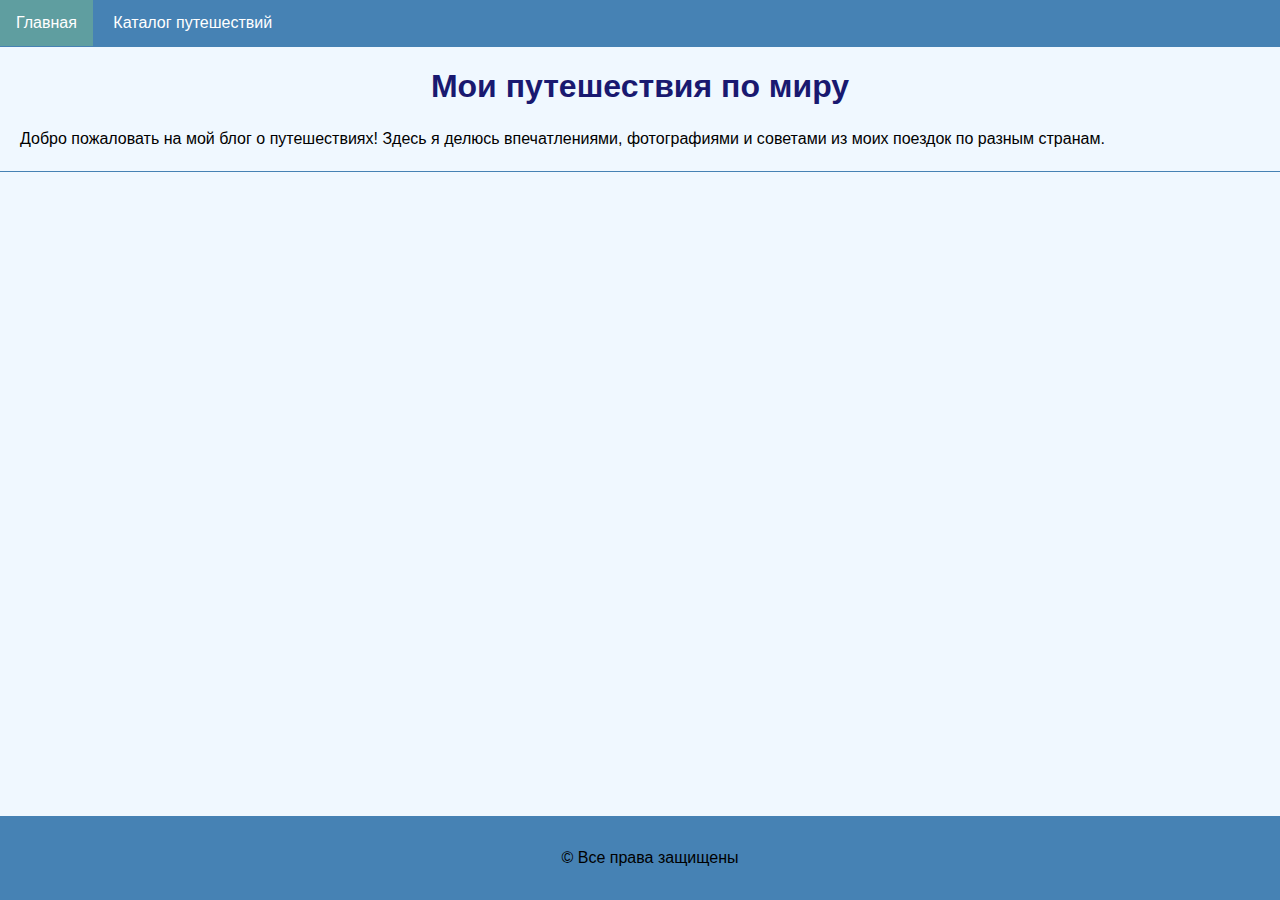
<file: task_1_work/index.html>
<!DOCTYPE html>
<html lang="ru">
<head>
    <meta charset="UTF-8">
    <title>Мои путешествия по миру</title>
    <link rel="stylesheet" type="text/css" href="css/style.css">
    <style>
        .thumbnail {
            width: 300px; /* Уменьшение размера изображения */
            cursor: pointer; /* Указатель при наведении */
        }
    </style>
</head>
<body>
    <!-- Меню навигации -->
    <nav>
        <ul>
            <li><a href="index.html">Главная</a></li>
            <li><a href="catalog.html">Каталог путешествий</a></li>
        </ul>
    </nav>

    <hr>

    <!-- Название сайта -->
    <h1>Мои путешествия по миру</h1>

    <!-- Приветственное сообщение -->
    <p>Добро пожаловать на мой блог о путешествиях! Здесь я делюсь впечатлениями, фотографиями и советами из моих поездок по разным странам.</p>

    <hr>

    <!-- Подвал -->
    <footer>
        <p>&copy; Все права защищены</p>
    </footer>
</body>
</html>
</file>
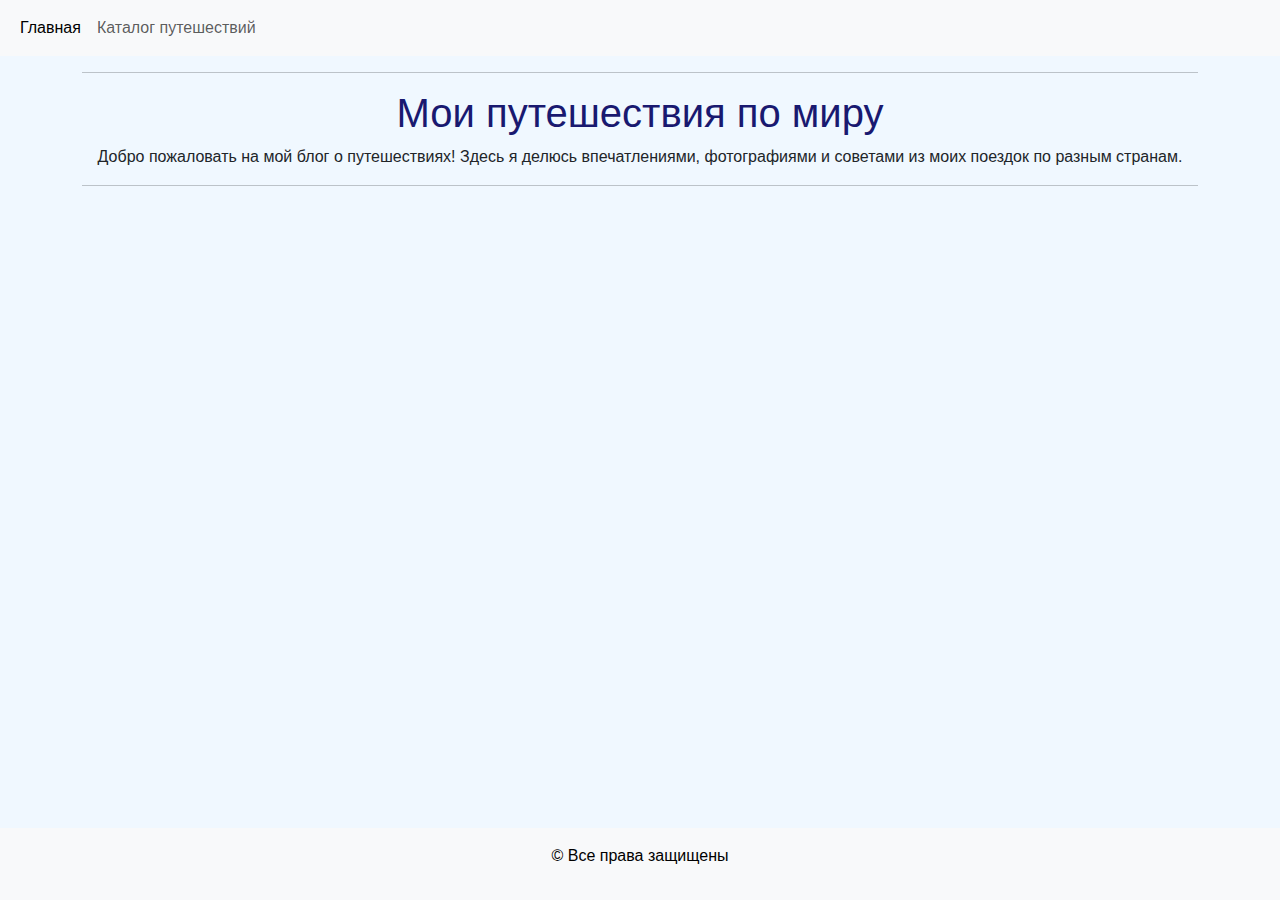
<file: task_2_boostrap/index.html>
<!DOCTYPE html>
<html lang="ru">
<head>
    <meta charset="UTF-8">
    <meta name="viewport" content="width=device-width, initial-scale=1">
    <title>Мои путешествия по миру</title>
    <!-- Bootstrap 5 CSS -->
    <link href="https://cdn.jsdelivr.net/npm/bootstrap@5.3.0/dist/css/bootstrap.min.css" rel="stylesheet">
    <link rel="stylesheet" type="text/css" href="css/style.css">
</head>
<body>
    <!-- Меню навигации -->
    <nav class="navbar navbar-expand-lg navbar-light bg-light">
        <div class="container-fluid">
            <button class="navbar-toggler" type="button" data-bs-toggle="collapse" data-bs-target="#navbarNav" aria-controls="navbarNav" aria-expanded="false" aria-label="Toggle navigation">
                <span class="navbar-toggler-icon"></span>
            </button>
            <div class="collapse navbar-collapse" id="navbarNav">
                <ul class="navbar-nav">
                    <li class="nav-item">
                        <a class="nav-link active" aria-current="page" href="index.html">Главная</a>
                    </li>
                    <li class="nav-item">
                        <a class="nav-link" href="catalog.html">Каталог путешествий</a>
                    </li>
                </ul>
            </div>
        </div>
    </nav>

    <div class="container text-center">
        <hr>
        <h1>Мои путешествия по миру</h1>
        <p>Добро пожаловать на мой блог о путешествиях! Здесь я делюсь впечатлениями, фотографиями и советами из моих поездок по разным странам.</p>
        <hr>
    </div>

    <!-- Подвал -->
    <footer class="footer bg-light text-center py-3">
        <div class="container">
            <p>&copy; Все права защищены</p>
        </div>
    </footer>

    <!-- Bootstrap 5 JS and Popper.js -->
    <script src="https://cdn.jsdelivr.net/npm/bootstrap@5.3.0/dist/js/bootstrap.bundle.min.js"></script>
</body>
</html>
</file>
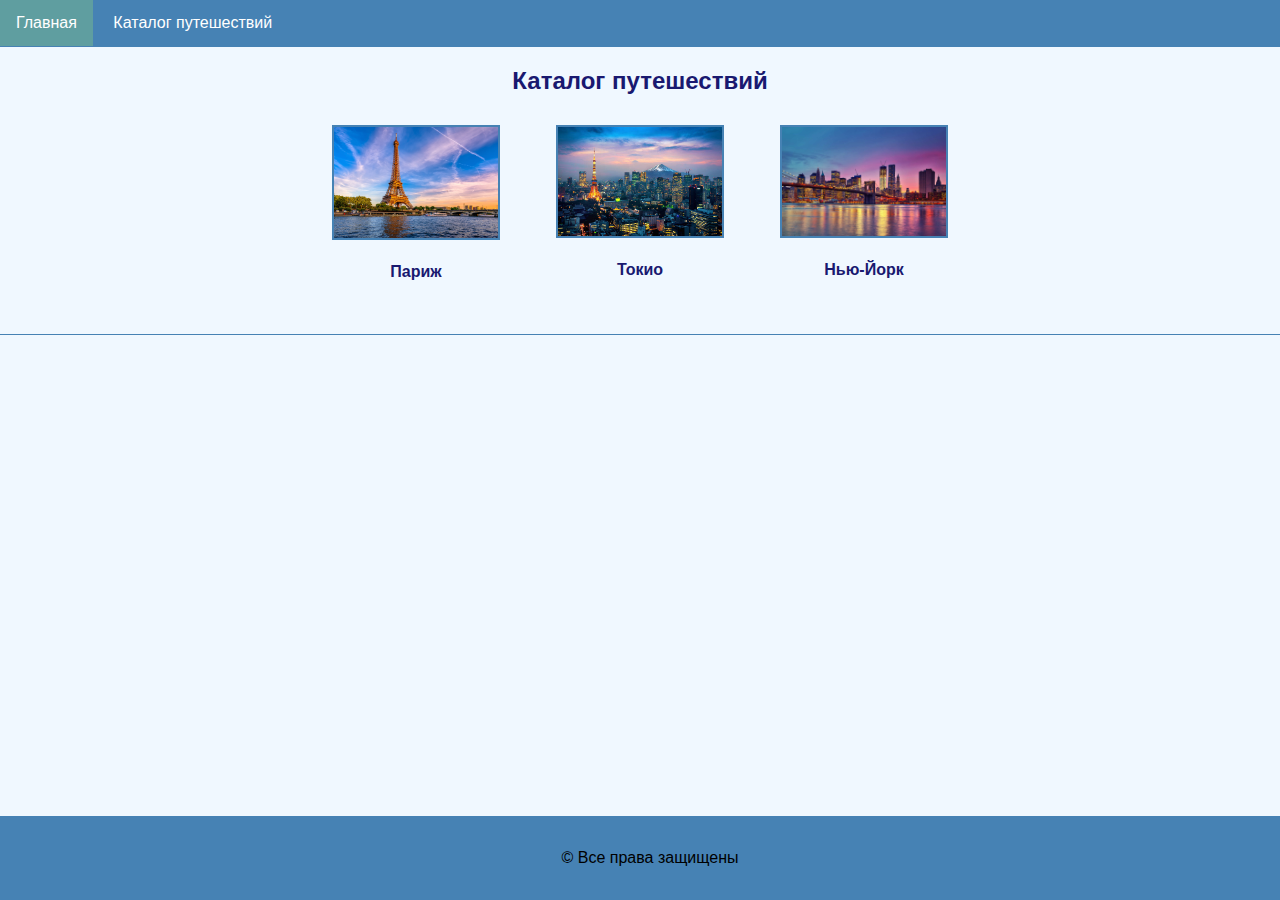
<file: task_1_work/catalog.html>
<!DOCTYPE html>
<html lang="ru">
<head>
    <meta charset="UTF-8">
    <title>Каталог путешествий - Мои путешествия по миру</title>
    <link rel="stylesheet" type="text/css" href="css/style.css">
</head>
<body>
    <!-- Меню навигации -->
    <nav>
        <ul>
            <li><a href="index.html">Главная</a></li>
            <li><a href="catalog.html">Каталог путешествий</a></li>
        </ul>
    </nav>

    <hr>

    <!-- Заголовок страницы -->
    <h2>Каталог путешествий</h2>

    <!-- Содержимое каталога -->
    <div class="catalog">
        <div class="item">
            <img src="img/paris_view.jpg" alt="Париж" class="thumbnail">
            <p><a href="element_paris.html">Париж</a></p>
        </div>
        <div class="item">
            <img src="img/tokyo_view.jpg" alt="Токио" class="thumbnail">
            <p><a href="element_tokyo.html">Токио</a></p>
        </div>
        <div class="item">
            <img src="img/new_york.jpg" alt="Нью-Йорк" class="thumbnail">
            <p><a href="element_newyork.html">Нью-Йорк</a></p>
        </div>
        <!-- Добавьте больше элементов по желанию -->
    </div>

    <hr>

    <!-- Подвал -->
    <footer>
        <p>&copy; Все права защищены</p>
    </footer>
</body>
</html>
</file>
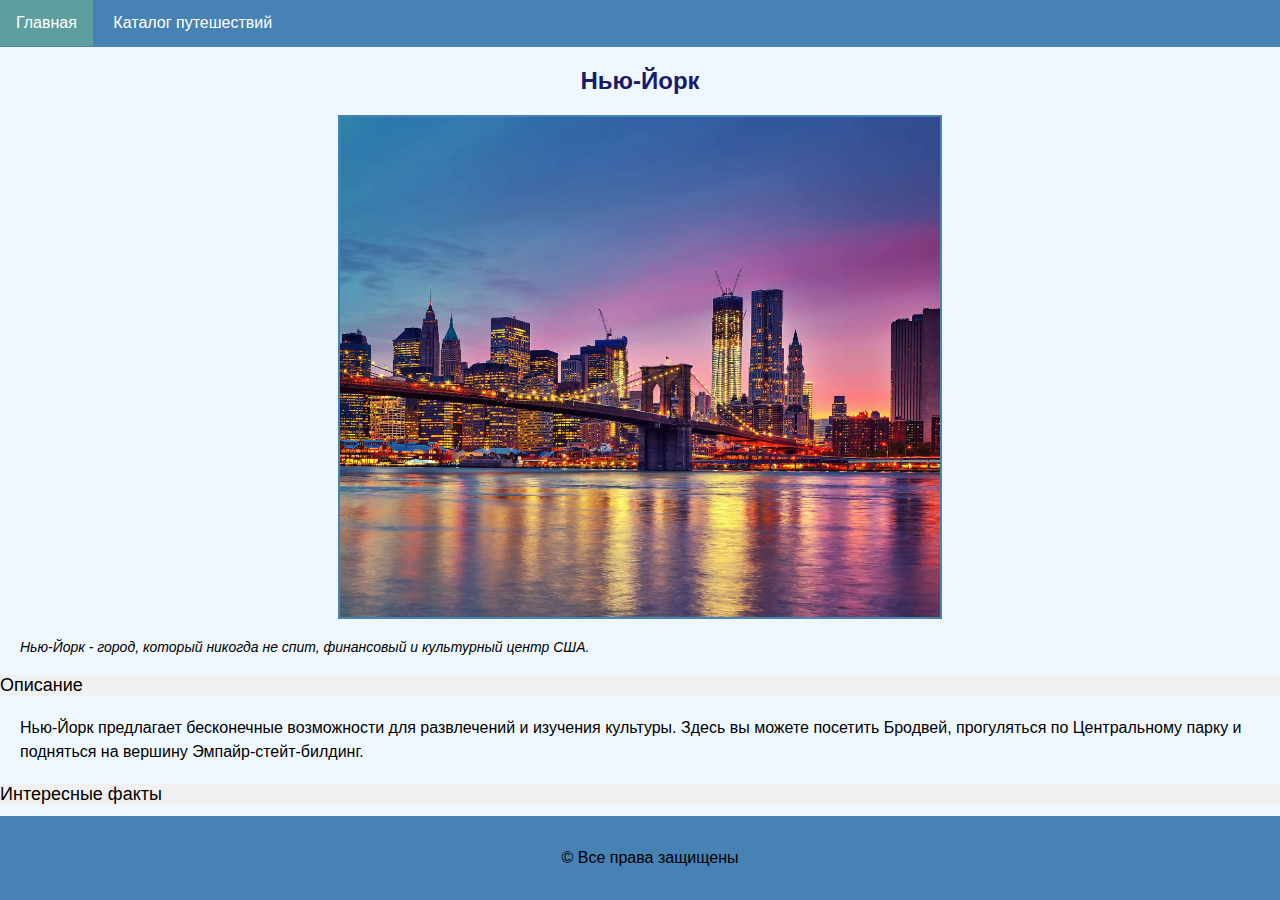
<file: task_1_work/element_newyork.html>
<!DOCTYPE html>
<html lang="ru">
<head>
    <meta charset="UTF-8">
    <title>Нью-Йорк - Мои путешествия по миру</title>
    <link rel="stylesheet" type="text/css" href="css/style.css">
</head>
<body>
    <!-- Меню навигации -->
    <nav>
        <ul>
            <li><a href="index.html">Главная</a></li>
            <li><a href="catalog.html">Каталог путешествий</a></li>
        </ul>
    </nav>

    <hr>

    <!-- Название города -->
    <h2>Нью-Йорк</h2>

    <!-- Изображение города с возможностью увеличения -->
    <a href="img/new_york.jpg" target="_blank">
        <img src="img/new_york.jpg" alt="Нью-Йорк" class="thumbnail">
    </a>

    <!-- Краткое описание -->
    <p class="short-description">Нью-Йорк - город, который никогда не спит, финансовый и культурный центр США.</p>

    <!-- Подробное описание -->
    <h3>Описание</h3>
    <p class="detailed-description">
        Нью-Йорк предлагает бесконечные возможности для развлечений и изучения культуры. Здесь вы можете посетить Бродвей, прогуляться по Центральному парку и подняться на вершину Эмпайр-стейт-билдинг.
    </p>

    <!-- Характеристики или интересные факты -->
    <h3>Интересные факты</h3>
    <ul class="characteristics">
        <li>Статуя Свободы была подарена США Францией в 1886 году.</li>
        <li>В Нью-Йорке говорят на более чем 800 языках.</li>
        <li>Метрополитен Нью-Йорка работает 24 часа в сутки.</li>
    </ul>

    <hr>

    <!-- Подвал -->
    <footer>
        <p>&copy; Все права защищены</p>
    </footer>
</body>
</html>
</file>
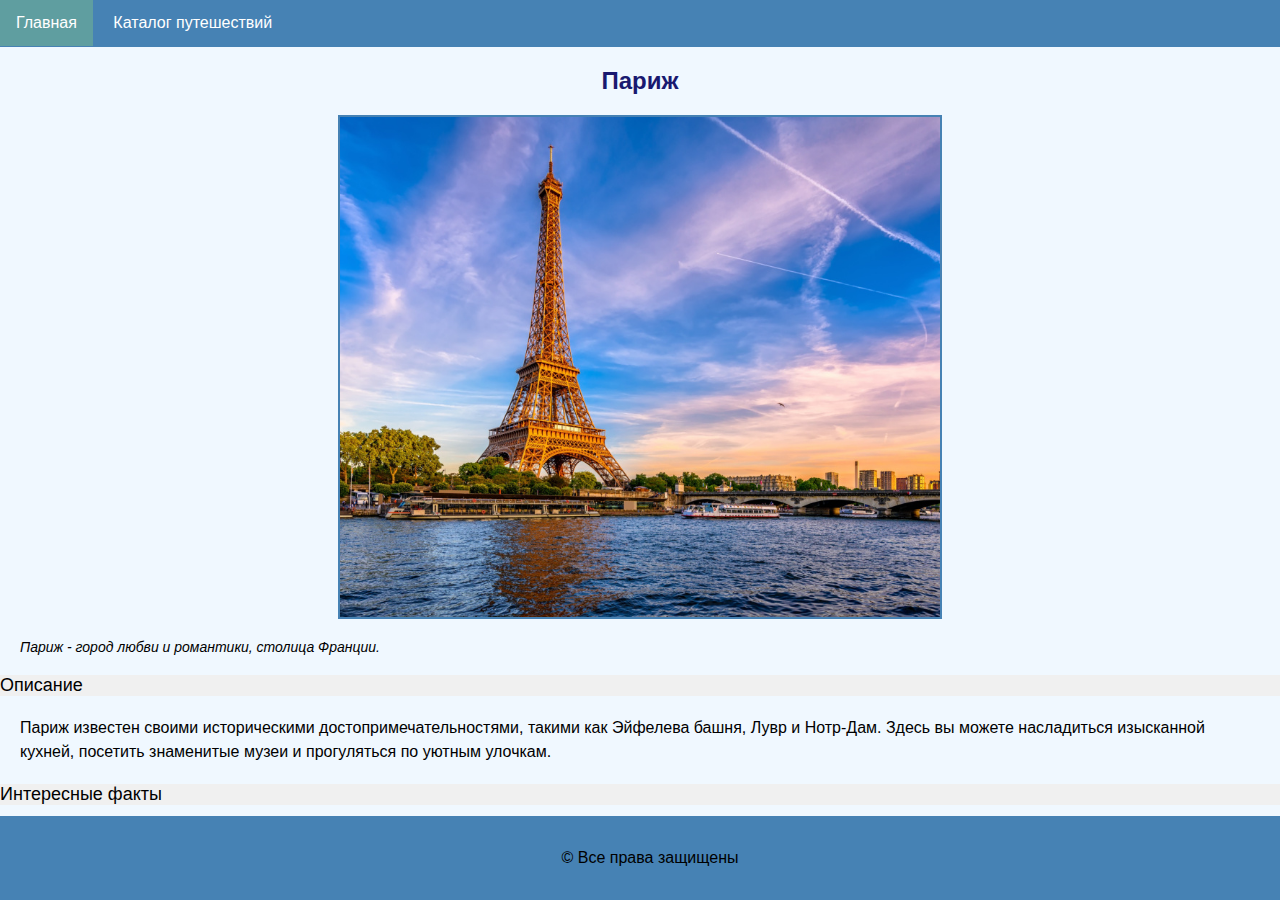
<file: task_1_work/element_paris.html>
<!DOCTYPE html>
<html lang="ru">
<head>
    <meta charset="UTF-8">
    <title>Париж - Мои путешествия по миру</title>
    <link rel="stylesheet" type="text/css" href="css/style.css">
</head>
<body>
    <!-- Меню навигации -->
    <nav>
        <ul>
            <li><a href="index.html">Главная</a></li>
            <li><a href="catalog.html">Каталог путешествий</a></li>
        </ul>
    </nav>

    <hr>

    <!-- Название города -->
    <h2>Париж</h2>

    <!-- Изображение города с возможностью увеличения -->
    <a href="img/paris_view.jpg" target="_blank">
        <img src="img/paris_view.jpg" alt="Париж" class="thumbnail">
    </a>

    <!-- Краткое описание -->
    <p class="short-description">Париж - город любви и романтики, столица Франции.</p>

    <!-- Подробное описание -->
    <h3>Описание</h3>
    <p class="detailed-description">
        Париж известен своими историческими достопримечательностями, такими как Эйфелева башня, Лувр и Нотр-Дам. Здесь вы можете насладиться изысканной кухней, посетить знаменитые музеи и прогуляться по уютным улочкам.
    </p>

    <!-- Характеристики или интересные факты -->
    <h3>Интересные факты</h3>
    <ul class="characteristics">
        <li>Эйфелева башня была построена в 1889 году.</li>
        <li>Лувр - самый посещаемый музей в мире.</li>
        <li>Парижские катакомбы простираются на 300 км под городом.</li>
    </ul>

    <hr>

    <!-- подвал -->
    <footer>
        <p>&copy; Все права защищены</p>
    </footer>

    <script>
        document.querySelector('.thumbnail').addEventListener('click', function(event) {
            event.preventDefault();
            window.open(this.src, '_blank');
        });
    </script>
</body>
</html>
</file>
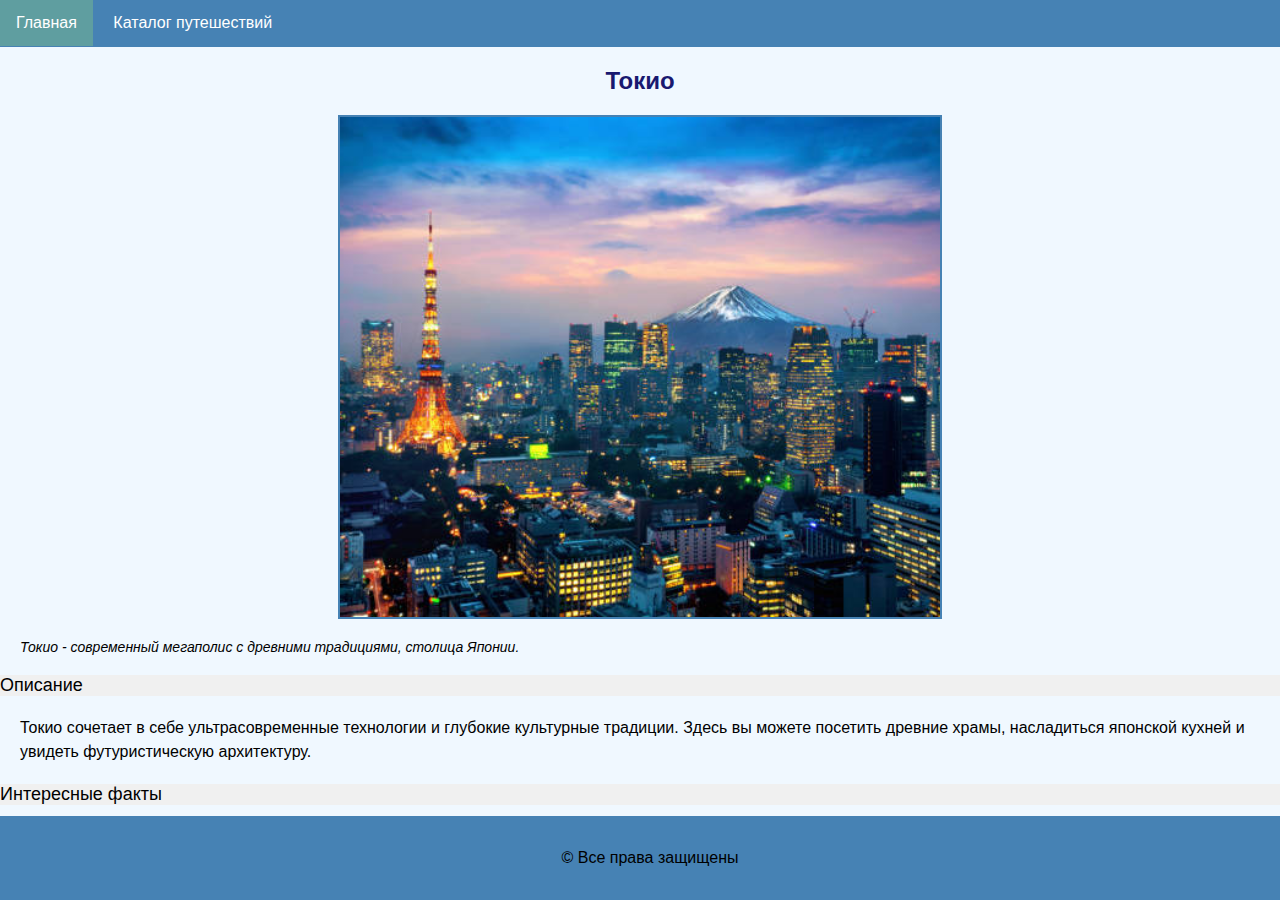
<file: task_1_work/element_tokyo.html>
<!DOCTYPE html>
<html lang="ru">
<head>
    <meta charset="UTF-8">
    <title>Токио - Мои путешествия по миру</title>
    <link rel="stylesheet" type="text/css" href="css/style.css">
</head>
<body>
    <!-- Меню навигации -->
    <nav>
        <ul>
            <li><a href="index.html">Главная</a></li>
            <li><a href="catalog.html">Каталог путешествий</a></li>
        </ul>
    </nav>

    <hr>

    <!-- Название города -->
    <h2>Токио</h2>

    <!-- Изображение города с возможностью увеличения -->
    <a href="img/tokyo_view.jpg" target="_blank">
        <img src="img/tokyo_view.jpg" alt="Токио" class="thumbnail">
    </a>

    <!-- Краткое описание -->
    <p class="short-description">Токио - современный мегаполис с древними традициями, столица Японии.</p>

    <!-- Подробное описание -->
    <h3>Описание</h3>
    <p class="detailed-description">
        Токио сочетает в себе ультрасовременные технологии и глубокие культурные традиции. Здесь вы можете посетить древние храмы, насладиться японской кухней и увидеть футуристическую архитектуру.
    </p>

    <!-- Характеристики или интересные факты -->
    <h3>Интересные факты</h3>
    <ul class="characteristics">
        <li>Токио - самый населенный город в мире.</li>
        <li>Здесь находится самая загруженная железнодорожная станция в мире - Синдзюку.</li>
        <li>В Токио проводится ежегодный фестиваль цветов сакуры.</li>
    </ul>

    <hr>

    <!-- Подвал -->
    <footer>
        <p>&copy; Все права защищены</p>
    </footer>
</body>
</html>
</file>
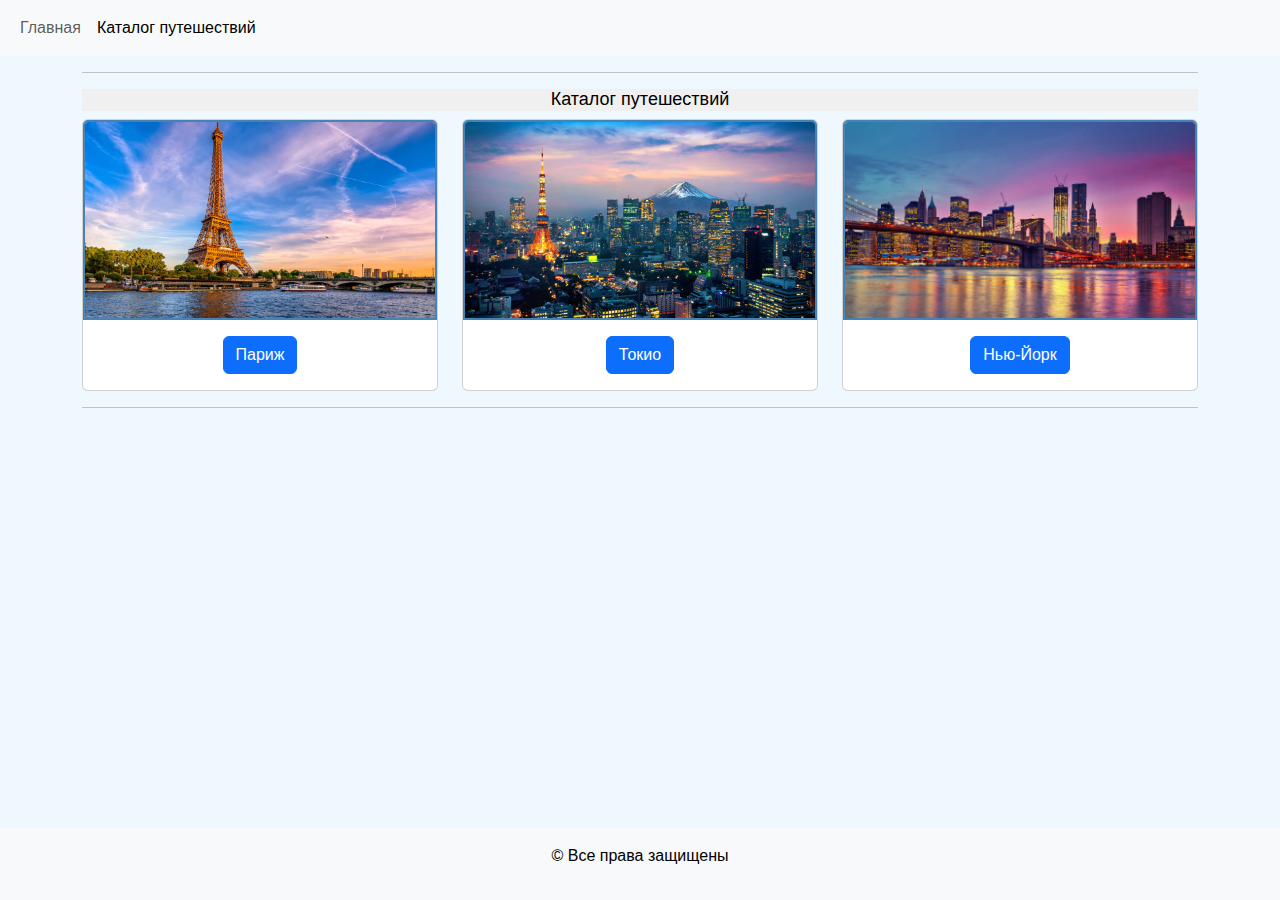
<file: task_2_boostrap/catalog.html>
<!DOCTYPE html>
<html lang="ru">
<head>
    <meta charset="UTF-8">
    <meta name="viewport" content="width=device-width, initial-scale=1">
    <title>Каталог путешествий - Мои путешествия по миру</title>
    <link href="https://cdn.jsdelivr.net/npm/bootstrap@5.3.0/dist/css/bootstrap.min.css" rel="stylesheet">
    <link rel="stylesheet" type="text/css" href="css/style.css">
</head>
<body>
    <!-- Меню навигации -->
    <nav class="navbar navbar-expand-lg navbar-light bg-light">
        <div class="container-fluid">
            <button class="navbar-toggler" type="button" data-bs-toggle="collapse" data-bs-target="#navbarNav" aria-controls="navbarNav" aria-expanded="false" aria-label="Toggle navigation">
                <span class="navbar-toggler-icon"></span>
            </button>
            <div class="collapse navbar-collapse" id="navbarNav">
                <ul class="navbar-nav">
                    <li class="nav-item">
                        <a class="nav-link" href="index.html">Главная</a>
                    </li>
                    <li class="nav-item">
                        <a class="nav-link active" href="catalog.html">Каталог путешествий</a>
                    </li>
                </ul>
            </div>
        </div>
    </nav>

    <div class="container">
        <hr>
        <h2 class="text-center">Каталог путешествий</h2>
        <div class="row">
            <div class="col-md-4">
                <div class="card">
                    <img src="img/paris_view.jpg" class="card-img-top" alt="Париж">
                    <div class="card-body text-center">
                        <a href="element_paris.html" class="btn btn-primary">Париж</a>
                    </div>
                </div>
            </div>
            <div class="col-md-4">
                <div class="card">
                    <img src="img/tokyo_view.jpg" class="card-img-top" alt="Токио">
                    <div class="card-body text-center">
                        <a href="element_tokyo.html" class="btn btn-primary">Токио</a>
                    </div>
                </div>
            </div>
            <div class="col-md-4">
                <div class="card">
                    <img src="img/new_york.jpg" class="card-img-top" alt="Нью-Йорк">
                    <div class="card-body text-center">
                        <a href="element_newyork.html" class="btn btn-primary">Нью-Йорк</a>
                    </div>
                </div>
            </div>
        </div>
        <hr>
    </div>

    <!-- Подвал -->
    <footer class="footer bg-light text-center py-3">
        <div class="container">
            <p>&copy; Все права защищены</p>
        </div>
    </footer>

    <script src="https://cdn.jsdelivr.net/npm/bootstrap@5.3.0/dist/js/bootstrap.bundle.min.js"></script>
</body>
</html>
</file>
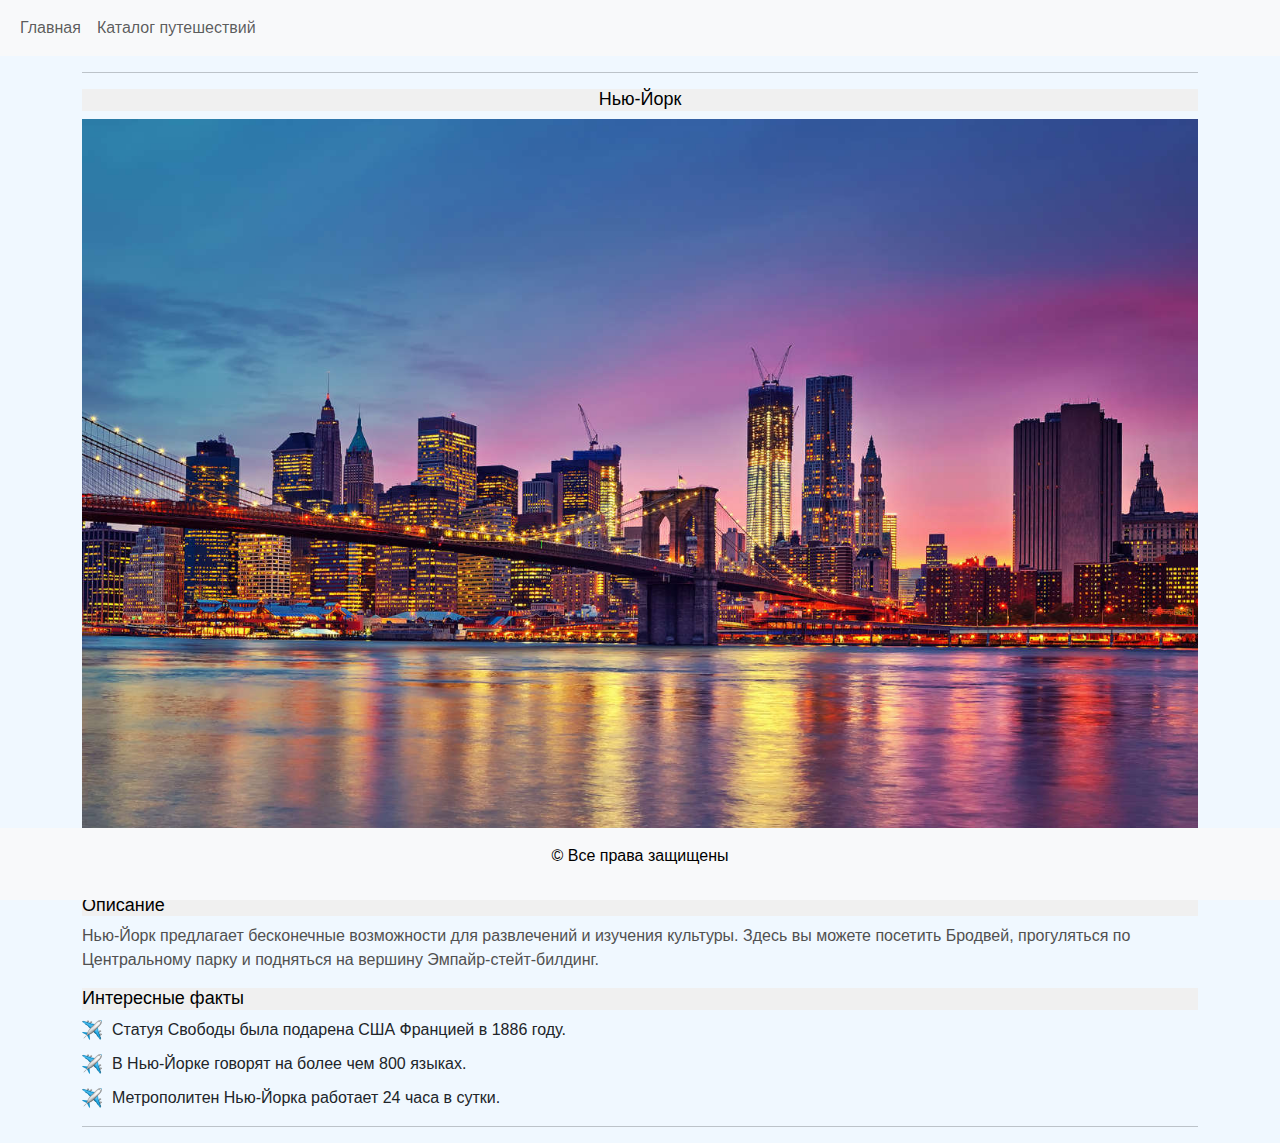
<file: task_2_boostrap/element_newyork.html>
<!DOCTYPE html>
<html lang="ru">
<head>
    <meta charset="UTF-8">
    <meta name="viewport" content="width=device-width, initial-scale=1">
    <title>Нью-Йорк - Мои путешествия по миру</title>
    <link href="https://cdn.jsdelivr.net/npm/bootstrap@5.3.0/dist/css/bootstrap.min.css" rel="stylesheet">
    <link rel="stylesheet" type="text/css" href="css/style.css">
</head>
<body>
    <!-- Меню навигации -->
    <nav class="navbar navbar-expand-lg navbar-light bg-light">
        <div class="container-fluid">
            <button class="navbar-toggler" type="button" data-bs-toggle="collapse" data-bs-target="#navbarNav" aria-controls="navbarNav" aria-expanded="false" aria-label="Toggle navigation">
                <span class="navbar-toggler-icon"></span>
            </button>
            <div class="collapse navbar-collapse" id="navbarNav">
                <ul class="navbar-nav">
                    <li class="nav-item">
                        <a class="nav-link" href="index.html">Главная</a>
                    </li>
                    <li class="nav-item">
                        <a class="nav-link" href="catalog.html">Каталог путешествий</a>
                    </li>
                </ul>
            </div>
        </div>
    </nav>

    <div class="container">
        <hr>
        <h2 class="text-center">Нью-Йорк</h2>
        <a href="img/new_york.jpg" target="_blank">
            <img src="img/new_york.jpg" alt="Нью-Йорк" class="img-fluid mx-auto d-block">
        </a>
        <p class="short-description text-center">Нью-Йорк - город, который никогда не спит, финансовый и культурный центр США.</p>
        <h3>Описание</h3>
        <p class="detailed-description">Нью-Йорк предлагает бесконечные возможности для развлечений и изучения культуры. Здесь вы можете посетить Бродвей, прогуляться по Центральному парку и подняться на вершину Эмпайр-стейт-билдинг.</p>
        <h3>Интересные факты</h3>
        <ul class="custom-list">
            <li>Статуя Свободы была подарена США Францией в 1886 году.</li>
            <li>В Нью-Йорке говорят на более чем 800 языках.</li>
            <li>Метрополитен Нью-Йорка работает 24 часа в сутки.</li>
        </ul>
        <hr>
    </div>

    <!-- Подвал -->
    <footer class="footer bg-light text-center py-3">
        <div class="container">
            <p>&copy; Все права защищены</p>
        </div>
    </footer>

    <script src="https://cdn.jsdelivr.net/npm/bootstrap@5.3.0/dist/js/bootstrap.bundle.min.js"></script>
</body>
</html>
</file>
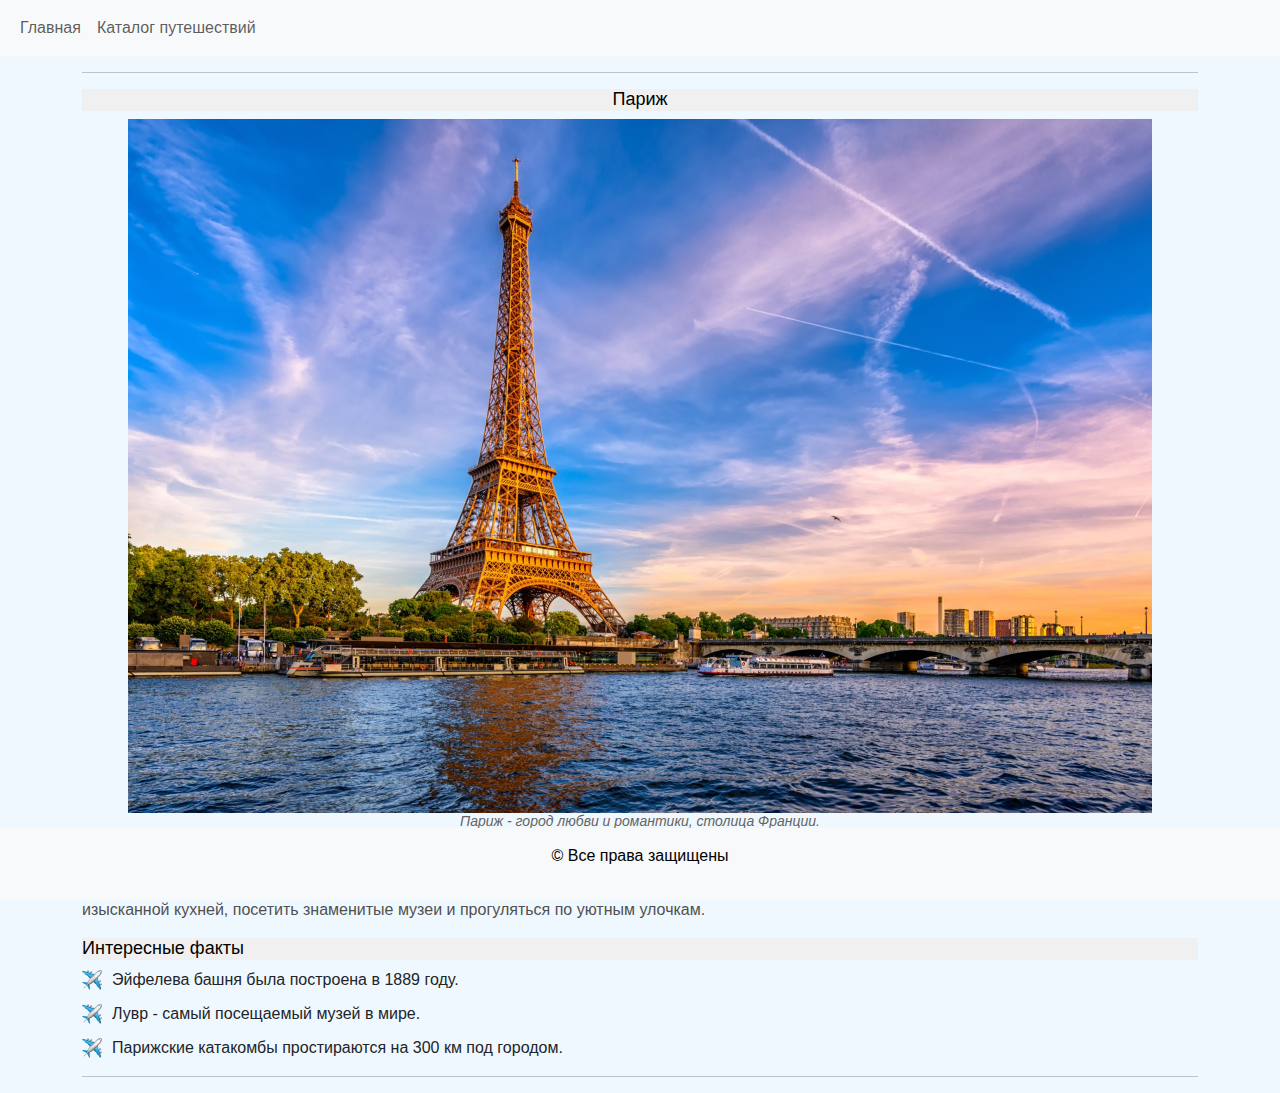
<file: task_2_boostrap/element_paris.html>
<!DOCTYPE html>
<html lang="ru">
<head>
    <meta charset="UTF-8">
    <meta name="viewport" content="width=device-width, initial-scale=1">
    <title>Париж - Мои путешествия по миру</title>
    <link href="https://cdn.jsdelivr.net/npm/bootstrap@5.3.0/dist/css/bootstrap.min.css" rel="stylesheet">
    <link rel="stylesheet" type="text/css" href="css/style.css">
</head>
<body>
    <!-- Меню навигации -->
    <nav class="navbar navbar-expand-lg navbar-light bg-light">
        <div class="container-fluid">
            <button class="navbar-toggler" type="button" data-bs-toggle="collapse" data-bs-target="#navbarNav" aria-controls="navbarNav" aria-expanded="false" aria-label="Toggle navigation">
                <span class="navbar-toggler-icon"></span>
            </button>
            <div class="collapse navbar-collapse" id="navbarNav">
                <ul class="navbar-nav">
                    <li class="nav-item">
                        <a class="nav-link" href="index.html">Главная</a>
                    </li>
                    <li class="nav-item">
                        <a class="nav-link" href="catalog.html">Каталог путешествий</a>
                    </li>
                </ul>
            </div>
        </div>
    </nav>

    <div class="container">
        <hr>
        <h2 class="text-center">Париж</h2>
        <a href="img/paris_view.jpg" target="_blank">
            <img src="img/paris_view.jpg" alt="Париж" class="img-fluid mx-auto d-block">
        </a>
        <p class="short-description text-center">Париж - город любви и романтики, столица Франции.</p>
        <h3>Описание</h3>
        <p class="detailed-description">Париж известен своими историческими достопримечательностями, такими как Эйфелева башня, Лувр и Нотр-Дам. Здесь вы можете насладиться изысканной кухней, посетить знаменитые музеи и прогуляться по уютным улочкам.</p>
        <h3>Интересные факты</h3>
        <ul class="custom-list">
            <li>Эйфелева башня была построена в 1889 году.</li>
            <li>Лувр - самый посещаемый музей в мире.</li>
            <li>Парижские катакомбы простираются на 300 км под городом.</li>
        </ul>
        <hr>
    </div>

    <!-- Подвал -->
    <footer class="footer bg-light text-center py-3">
        <div class="container">
            <p>&copy; Все права защищены</p>
        </div>
    </footer>

    <script src="https://cdn.jsdelivr.net/npm/bootstrap@5.3.0/dist/js/bootstrap.bundle.min.js"></script>
</body>
</html>
</file>
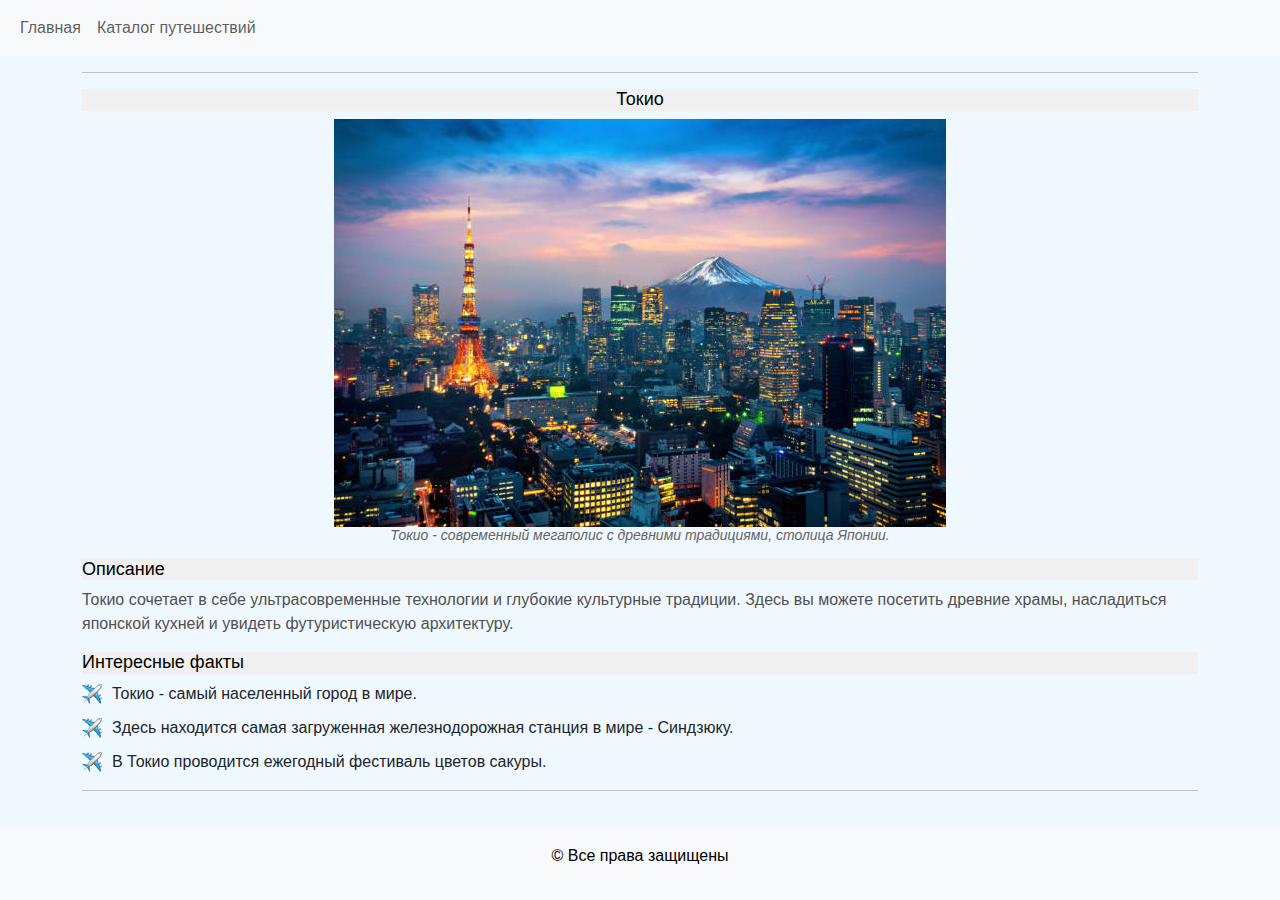
<file: task_2_boostrap/element_tokyo.html>
<!DOCTYPE html>
<html lang="ru">
<head>
    <meta charset="UTF-8">
    <meta name="viewport" content="width=device-width, initial-scale=1">
    <title>Токио - Мои путешествия по миру</title>
    <link href="https://cdn.jsdelivr.net/npm/bootstrap@5.3.0/dist/css/bootstrap.min.css" rel="stylesheet">
    <link rel="stylesheet" type="text/css" href="css/style.css">
</head>
<body>
    <!-- Меню навигации -->
    <nav class="navbar navbar-expand-lg navbar-light bg-light">
        <div class="container-fluid">
            <button class="navbar-toggler" type="button" data-bs-toggle="collapse" data-bs-target="#navbarNav" aria-controls="navbarNav" aria-expanded="false" aria-label="Toggle navigation">
                <span class="navbar-toggler-icon"></span>
            </button>
            <div class="collapse navbar-collapse" id="navbarNav">
                <ul class="navbar-nav">
                    <li class="nav-item">
                        <a class="nav-link" href="index.html">Главная</a>
                    </li>
                    <li class="nav-item">
                        <a class="nav-link" href="catalog.html">Каталог путешествий</a>
                    </li>
                </ul>
            </div>
        </div>
    </nav>

    <div class="container">
        <hr>
        <h2 class="text-center">Токио</h2>
        <a href="img/tokyo_view.jpg" target="_blank">
            <img src="img/tokyo_view.jpg" alt="Токио" class="img-fluid mx-auto d-block">
        </a>
        <p class="short-description text-center">Токио - современный мегаполис с древними традициями, столица Японии.</p>
        <h3>Описание</h3>
        <p class="detailed-description">Токио сочетает в себе ультрасовременные технологии и глубокие культурные традиции. Здесь вы можете посетить древние храмы, насладиться японской кухней и увидеть футуристическую архитектуру.</p>
        <h3>Интересные факты</h3>
        <ul class="custom-list">
            <li>Токио - самый населенный город в мире.</li>
            <li>Здесь находится самая загруженная железнодорожная станция в мире - Синдзюку.</li>
            <li>В Токио проводится ежегодный фестиваль цветов сакуры.</li>
        </ul>
        <hr>
    </div>

    <!-- Подвал -->
    <footer class="footer bg-light text-center py-3">
        <div class="container">
            <p>&copy; Все права защищены</p>
        </div>
    </footer>

    <script src="https://cdn.jsdelivr.net/npm/bootstrap@5.3.0/dist/js/bootstrap.bundle.min.js"></script>
</body>
</html>
</file>
<file: task_1_work/css/style.css>
/* Файл стилей style.css */

/* Общие стили */
body {
    background-color: rgb(240, 248, 255); /* Цвет фона на всех страницах (изменяется по желанию) */
    font-family: 'Segoe UI', Tahoma, Geneva, Verdana, sans-serif;
    margin: 0;
    padding: 0;
    height: 100%;
}

/* Заголовки (h1, h2) */
h1, h2 {
    color: rgb(25, 25, 112);
    text-align: center;
}

/* Абзацы (p) */
p {
    color: rgb(0, 0, 0);
    font-size: 16px;
    line-height: 1.5;
    margin: 20px;
}

/* Меню сайта */
nav ul {
    list-style-type: none; /* Убираем маркеры списка */
    padding: 0;
    margin: 0;
    background-color: rgb(70, 130, 180); /* Цвет фона меню */
    overflow: hidden;
}

nav ul li {
    display: inline;
}

nav ul li a {
    display: inline-block;
    color: white; /* Цвет текста ссылок в меню */
    font-size: 16px; /* Размер шрифта ссылок */
    font-weight: 400; /* Насыщенность шрифта */
    text-decoration: none; /* Убираем подчеркивание */
    padding: 14px 16px;
}

nav ul li a:hover {
    background-color: rgb(95, 158, 160); /* Цвет фона при наведении */
}

/* Каталог */
.catalog {
    display: flex;
    justify-content: center;
    flex-wrap: wrap;
    margin: 20px;
}

.catalog .item {
    margin: 10px;
    text-align: center;
}

.catalog .item img {
    width: 200px;
    height: auto;
    border: 2px solid rgb(70, 130, 180); /* Граница изображения */
}

.catalog .item p a {
    display: block;
    margin-top: 5px;
    color: rgb(25, 25, 112);
    font-weight: bold;
    text-decoration: none;
}

.catalog .item p a:hover {
    text-decoration: underline;
}

/* Заголовки на странице товара каталога */
h3 {
    color: black;
    font-size: 18px;
    font-weight: 400;
    background-color: rgb(240, 240, 240); /* Цвет фона для заголовков (изменяется по желанию) */
}

/* Краткое описание товара */
.short-description {
    color: rgb(0, 0, 0); /* Установите цвет текста по желанию */
    font-size: 14px;
    font-style: italic;
    line-height: 16px;
    margin: 20px;
}

/* Подробное описание товара */
.detailed-description {
    color: rgb(0, 0, 0); /* Установите цвет текста по желанию */
    font-size: 16px;
    font-weight: 400;
    line-height: 24px;
    text-align: left;
    margin: 20px;
}

/* Список характеристик товара */
.characteristics {
    list-style: none;
    padding-left: 20px; /* Adjust as needed */
}

.characteristics li {
    background: url('../img/plane.png') no-repeat left center; /* Относительный путь */
    background-size: 16px 16px; /* Adjust size as needed */
    padding-left: 24px; /* Adjust as needed */
}

/* Общие стили для изображений */
img {
    display: block;
    margin-left: auto;
    margin-right: auto;
    max-width: 80%;
    height: auto;
    border: 2px solid rgb(70, 130, 180); /* Граница для всех изображений */
}

/* Футер */
footer {
    text-align: center;
    padding: 10px;
    background-color: rgb(70, 130, 180); /* Цвет фона футера */
    color: white; /* Цвет текста в футере */
    position: fixed;
    width: 100%;
    bottom: 0;
}

/* Горизонтальная линия */
hr {
    border: 0;
    height: 1px;
    background: rgb(70, 130, 180); /* Цвет линии */
    margin: 0;
}

/* Фиксированные размеры для изображений с классом thumbnail */
.thumbnail {
    width: 600px; /* Уменьшение размера изображения */
    height: 500px; /* Фиксированная высота изображения */
    object-fit: cover; /* Обрезка изображения, чтобы оно соответствовало заданным размерам */
    cursor: pointer; /* Указатель при наведении */
}

/* Заголовки (Краткое описание товара, Характеристики, Подробное описание товара) */
.header {
    color: black;
    font-size: 18px;
    font-weight: 400;
    background-color: rgb(255, 255, 255); /* Установите цвет фона по желанию */
}
</file>
<file: task_2_boostrap/css/style.css>
/* Общие стили */
body {
    background-color: rgb(240, 248, 255); /* Цвет фона */
    font-family: 'Segoe UI', Tahoma, Geneva, Verdana, sans-serif;
    margin: 0;
    padding: 0;
    height: 100%;
}

/* Заголовки (h1, h2) */
h1, h2 {
    color: rgb(25, 25, 112);
    text-align: center;
}

/* Заголовки */
h2, h3 {
    color: black;
    font-size: 18px;
    font-weight: 400;
    background-color: rgb(240, 240, 240); /* Пример цвета фона */
}

/* Каталог */
.catalog {
    display: flex;
    justify-content: center;
    flex-wrap: wrap;
    margin: 20px;
}

.catalog .item {
    width: 300px; /* Одинаковая ширина всех карточек */
    height: 350px; /* Одинаковая высота всех карточек */
    margin: 10px;
    text-align: center;
    display: flex;
    flex-direction: column; /* Колонки для выравнивания */
    justify-content: space-between; /* Равномерное распределение содержимого */
    border: 1px solid #ccc;
    padding: 10px;
    background-color: #fff;
    box-shadow: 0px 0px 10px rgba(0, 0, 0, 0.1);
}

.catalog .item img,
.card-img-top {
    width: 100%;
    height: 200px; /* Фиксированная высота дя изображения */
    object-fit: cover; /* Обрезка изображения, чтобы оно соответствовало заданным размерам */
    border: 2px solid rgb(70, 130, 180); /* Граница изображения */
    /* Добавленные стили */
    max-width: 100%;
    max-height: 200px;
    min-width: 100%;
    min-height: 200px;
    display: block; /* Убедитесь, что изображение ведет себя как блок */
}

.catalog .item p a {
    display: block;
    margin-top: 5px;
    color: rgb(25, 25, 112);
    font-weight: bold;
    text-decoration: none;
}

.catalog .item p a:hover {
    text-decoration: underline;
}

/* Кнопка выровнена по центру карточки */
.catalog .item button {
    background-color: rgb(70, 130, 180);
    color: white;
    border: none;
    padding: 10px 20px;
    cursor: pointer;
    margin-top: auto; /* Кнопка прижата к низу карточки */
}

.catalog .item button:hover {
    background-color: rgb(25, 25, 112);
}

/* Футер */
footer {
    text-align: center;
    padding: 10px;
    background-color: rgb(70, 130, 180);
    color: rgb(0, 0, 0);
    position: fixed;
    width: 100%;
    bottom: 0;
}

.custom-list {
    list-style: none; /* Убираем стандартные маркеры */
    padding-left: 0;
}

.custom-list li {
    background: url('../img/plane.png') no-repeat left center; /* Путь к вашему изображению */
    padding-left: 30px; /* Отступ для изображения */
    margin-bottom: 10px; /* Отступ между элементами списка */
    background-size: 20px 20px; /* Размер изображения маркера */
}

/* Краткое описание */
.short-description {
    color: rgb(100, 100, 100); /* Пример цвета текста */
    font-size: 14px;
    font-style: italic;
    line-height: 16px;
}

/* Подробное описание */
.detailed-description {
    color: rgb(80, 80, 80); /* Пример цвета текста */
    font-size: 16px;
    font-weight: 400;
    line-height: 24px;
    text-align: left;
}
</file>
